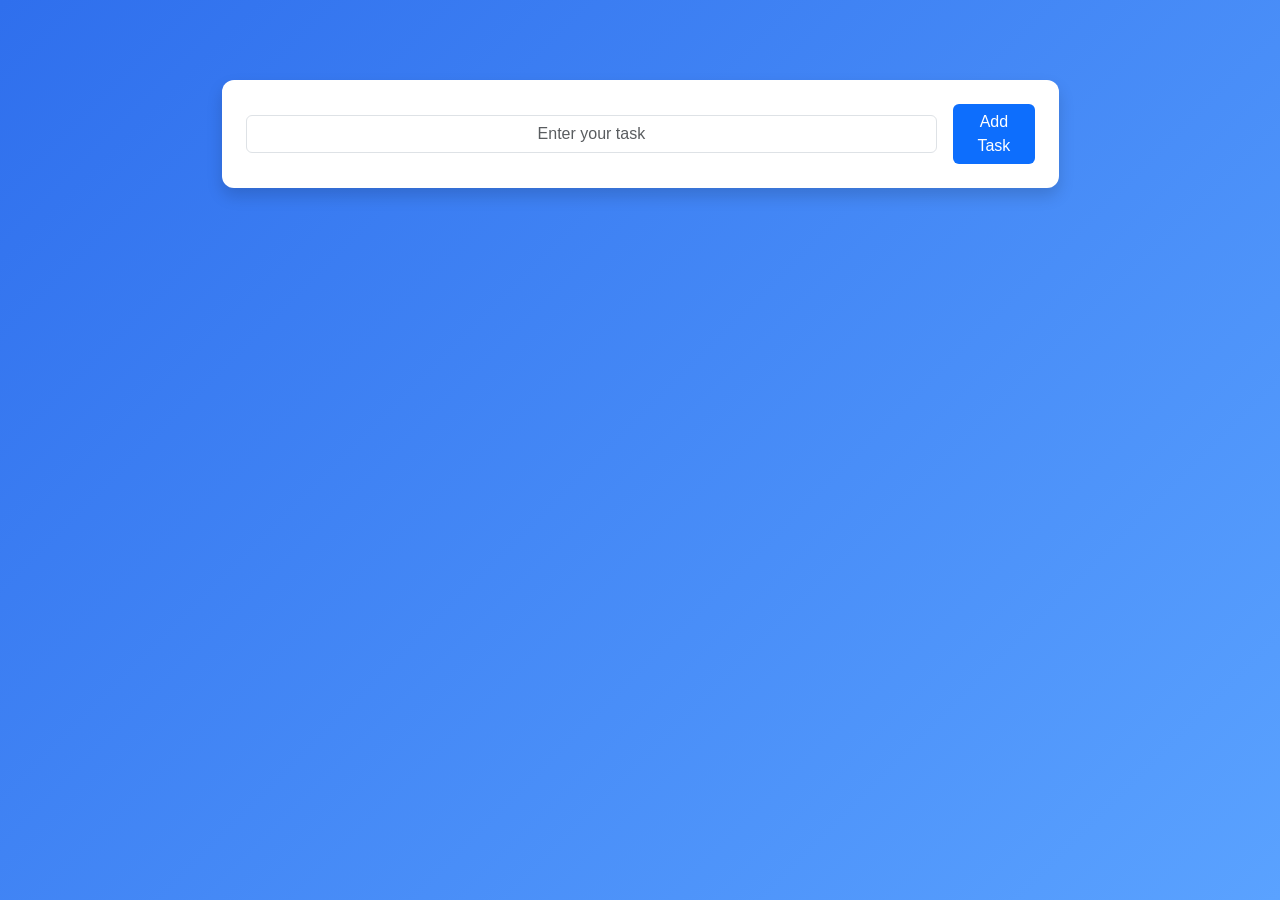
<file: frontend/dashboard.html>
<!DOCTYPE html>
<html lang="en">
<head>
    <meta charset="UTF-8">
    <title>Todo Dashboard</title>

    <!-- Bootstrap -->
    <link href="https://cdn.jsdelivr.net/npm/bootstrap@5.3.2/dist/css/bootstrap.min.css" rel="stylesheet">
    <link rel="stylesheet" href="css/style.css">
</head>
<body class="dashboard-bg">

    <!-- Header -->
    <div class="dashboard-header d-flex justify-content-between align-items-center px-4 py-3">
        
    </div>

    <!-- Task Input -->
    <div class="container mt-5 d-flex justify-content-center">
    <div class="card shadow p-4 w-75">
        <div class="d-flex justify-content-center align-items-center gap-3">
            
            <input
                type="text"
                id="taskInput"
                class="form-control text-center custom-input"
                placeholder="Enter your task"
            >
            
            <button 
                class="btn btn-primary custom-btn"
                onclick="addTask()"
            >
                Add Task
            </button>

        </div>
    </div>
</div>


        <!-- Task List -->
        <ul class="list-group mt-4" id="taskList"></ul>
    </div>

    <script src="js/dashboard.js"></script>
</body>
</html>
</file>
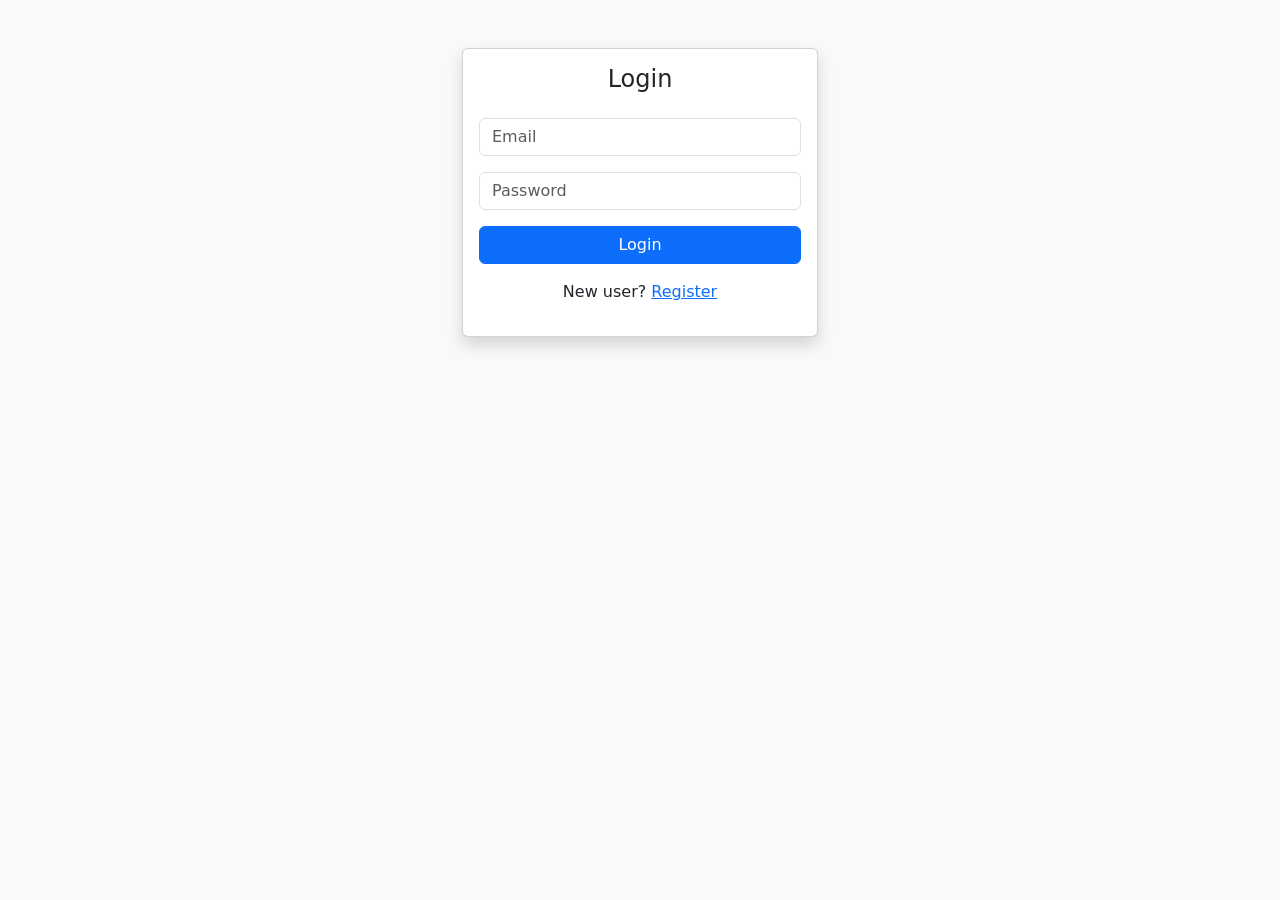
<file: frontend/login.html>
<!DOCTYPE html>
<html lang="en">
<head>
    <meta charset="UTF-8">
    <title>Login | Task Manager</title>

    <link href="https://cdn.jsdelivr.net/npm/bootstrap@5.3.2/dist/css/bootstrap.min.css" rel="stylesheet">
</head>
<body class="bg-light">

<div class="container">
    <div class="row justify-content-center">
        <div class="col-md-4">
            <div class="card mt-5 shadow">
                <div class="card-body">
                    <h4 class="text-center mb-4">Login</h4>

                    <form id="loginForm">
                        <input type="email" id="email" class="form-control mb-3" placeholder="Email">
                        <input type="password" id="password" class="form-control mb-3" placeholder="Password">
                        <button type="submit" class="btn btn-primary w-100">Login</button>
                    </form>

                    <p class="text-center mt-3">
                        New user? <a href="register.html">Register</a>
                    </p>
                </div>
            </div>
        </div>
    </div>
</div>

<script src="js/auth.js"></script>
<script>
    document.getElementById("loginForm").addEventListener("submit", login);
</script>

</body>
</html>
</file>
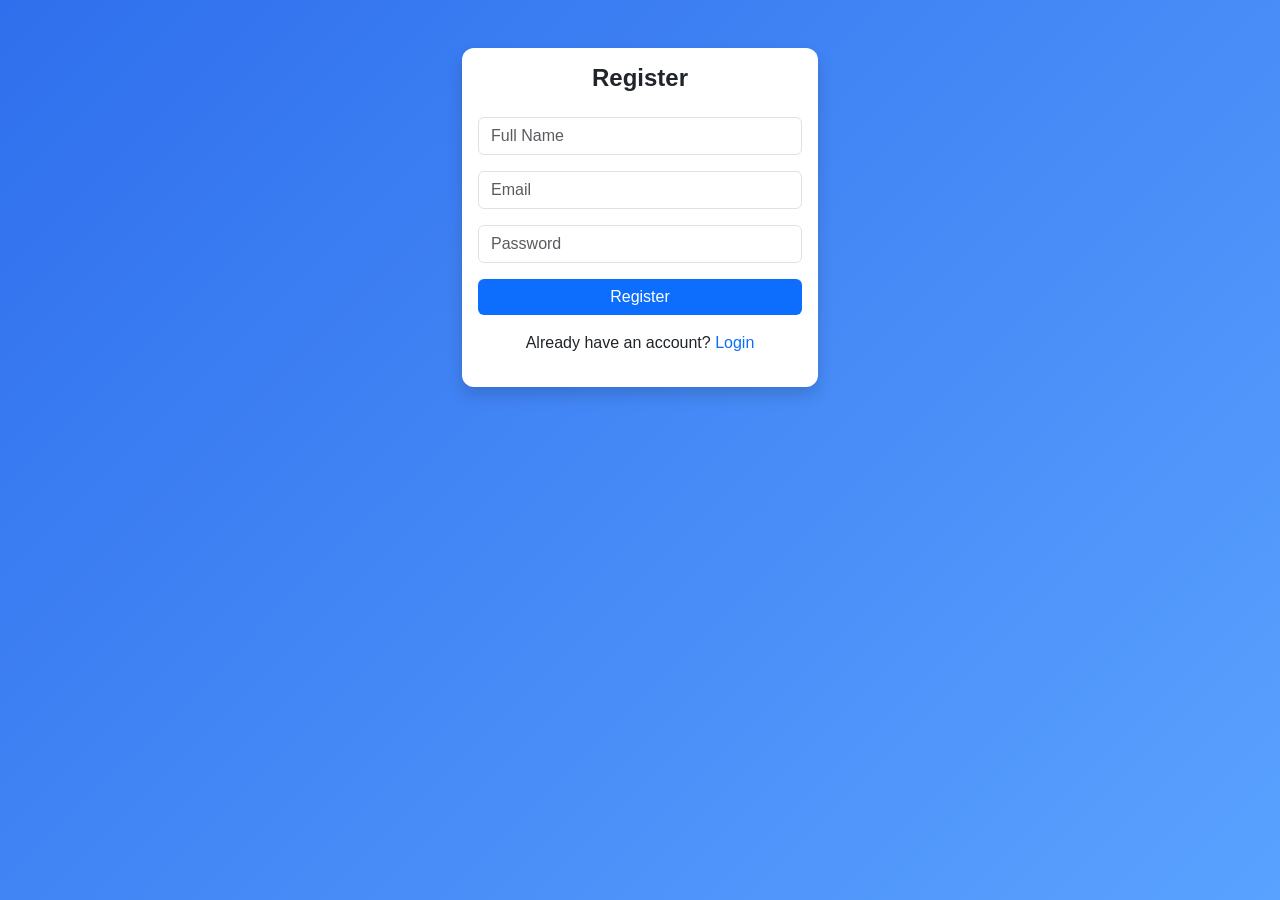
<file: frontend/register.html>
<!DOCTYPE html>
<html lang="en">
<head>
    <meta charset="UTF-8">
    <title>Register | Task Manager</title>

    <!-- Bootstrap -->
    <link href="https://cdn.jsdelivr.net/npm/bootstrap@5.3.2/dist/css/bootstrap.min.css" rel="stylesheet">
    <link rel="stylesheet" href="css/style.css">
</head>
<body class="bg-light">

<div class="container">
    <div class="row justify-content-center">
        <div class="col-md-4">
            <div class="card mt-5 shadow">
                <div class="card-body">
                    <h4 class="text-center mb-4">Register</h4>

                    <form id="registerForm">
                        <input type="text" id="name" class="form-control mb-3" placeholder="Full Name" required>
                        <input type="email" id="email" class="form-control mb-3" placeholder="Email" required>
                        <input type="password" id="password" class="form-control mb-3" placeholder="Password" required>
                        <button type="submit" class="btn btn-primary w-100">Register</button>
                    </form>

                    <p class="text-center mt-3">
                        Already have an account? <a href="index.html">Login</a>
                    </p>
                </div>
            </div>
        </div>
    </div>
</div>

<script src="js/auth.js"></script>
<script>
    // ✅ Attach register function safely after DOM loads
    document.addEventListener("DOMContentLoaded", () => {
        const registerForm = document.getElementById("registerForm");
        registerForm.addEventListener("submit", register);
    });
</script>
</body>
</html>
</file>
<file: frontend/css/style.css>
/* GLOBAL THEME */
body {
    font-family: 'Segoe UI', sans-serif;
    background-color: #f8f9fa;
    color: #212529;
}

/* CARD DESIGN */
.card {
    border-radius: 12px;
    border: none;
}

/* HEADINGS */
h4, h5 {
    font-weight: 600;
    color: #212529;
}

/* INPUT FOCUS */
.form-control:focus {
    border-color: #0d6efd;
    box-shadow: 0 0 0 0.15rem rgba(13,110,253,.25);
}

/* PRIMARY BUTTON */
.btn-primary {
    background-color: #0d6efd;
    border: none;
}

.btn-primary:hover {
    background-color: #0b5ed7;
}

/* SUCCESS BUTTON (Register) */
.btn-success {
    background-color: #0d6efd;
    border: none;
}

.btn-success:hover {
    background-color: #0b5ed7;
}

/* NAVBAR */
.navbar {
    background-color: #212529 !important;
}

/* LOGOUT BUTTON */
.btn-danger {
    background-color: #dc3545;
}

/* TASK LIST */
.list-group-item {
    border-radius: 8px;
    margin-bottom: 8px;
}

/* LINKS */
a {
    color: #0d6efd;
    text-decoration: none;
}

a:hover {
    text-decoration: underline;
}
/* ===== Dashboard Background (MATCH IMAGE 1) ===== */
body {
    min-height: 100vh;
    margin: 0;
    font-family: 'Segoe UI', sans-serif;

    background: linear-gradient(
        135deg,
        #2f6fed,
        #5aa2ff
    );
}
</file>
